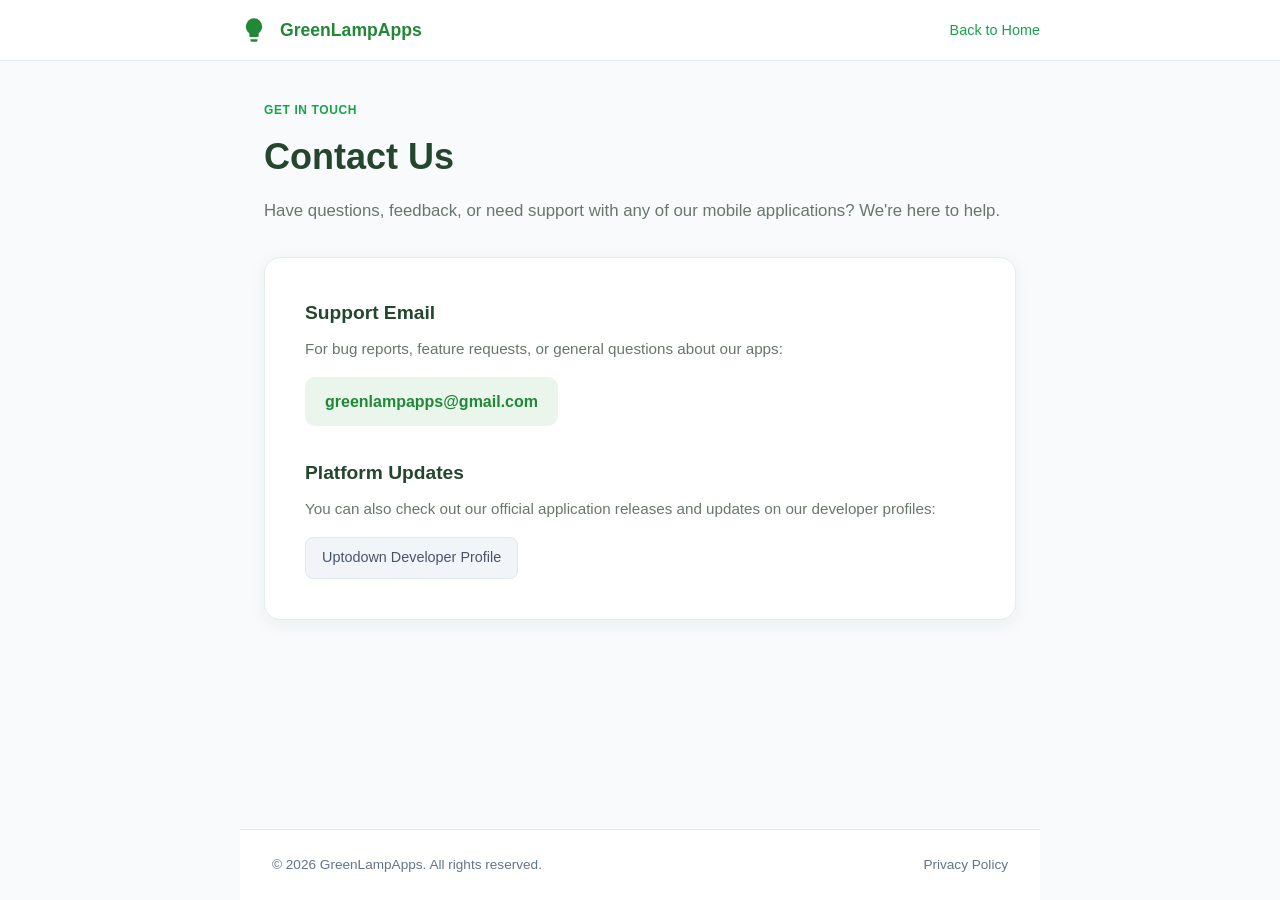
<file: contact.html>
<!DOCTYPE html>
<html lang="en">

  <head>
    <meta charset="UTF-8">
    <meta name="viewport" content="width=device-width, initial-scale=1.0">
    <meta name="description" content="Get in touch with GreenLampApps for support, app feedback, or questions.">
    <title>Contact Us | GreenLampApps</title>
    <link href="css/contact.css" rel="stylesheet">
  </head>

  <body>

    <!-- Header -->
    <header class="header">
      <nav class="navbar">
        <div class="brand">
          <img src="images/ic_lightbulb.svg" class="brandIcon" alt="">
          <a href="index.html" class="logo">GreenLampApps</a>
        </div>
        <a href="index.html" class="back-link">Back to Home</a>
      </nav>
    </header>

    <!-- Main Content -->
    <main class="contact-container">
      <section class="contact-hero">
        <p class="eyebrow">GET IN TOUCH</p>
        <h1>Contact Us</h1>
        <p class="intro">
          Have questions, feedback, or need support with any of our mobile applications? We're here to help.
        </p>
      </section>

      <!-- Contact Info Card -->
      <article class="contact-card">
        <div class="contact-method">
          <h2>Support Email</h2>
          <p>For bug reports, feature requests, or general questions about our apps:</p>
          <a href="mailto:greenlampapps@gmail.com" class="contact-btn">greenlampapps@gmail.com</a>
        </div>

        <div class="contact-method">
          <h2>Platform Updates</h2>
          <p>You can also check out our official application releases and updates on our developer profiles:</p>
          <div class="social-links">
            <span class="social-badge">Uptodown Developer Profile</span>
          </div>
        </div>
      </article>
    </main>

    <!-- Footer -->
    <footer class="footer">
      <p>&copy; 2026 GreenLampApps. All rights reserved.</p>
      <a href="privacy.html">Privacy Policy</a>
    </footer>

  </body>

</html>
</file>
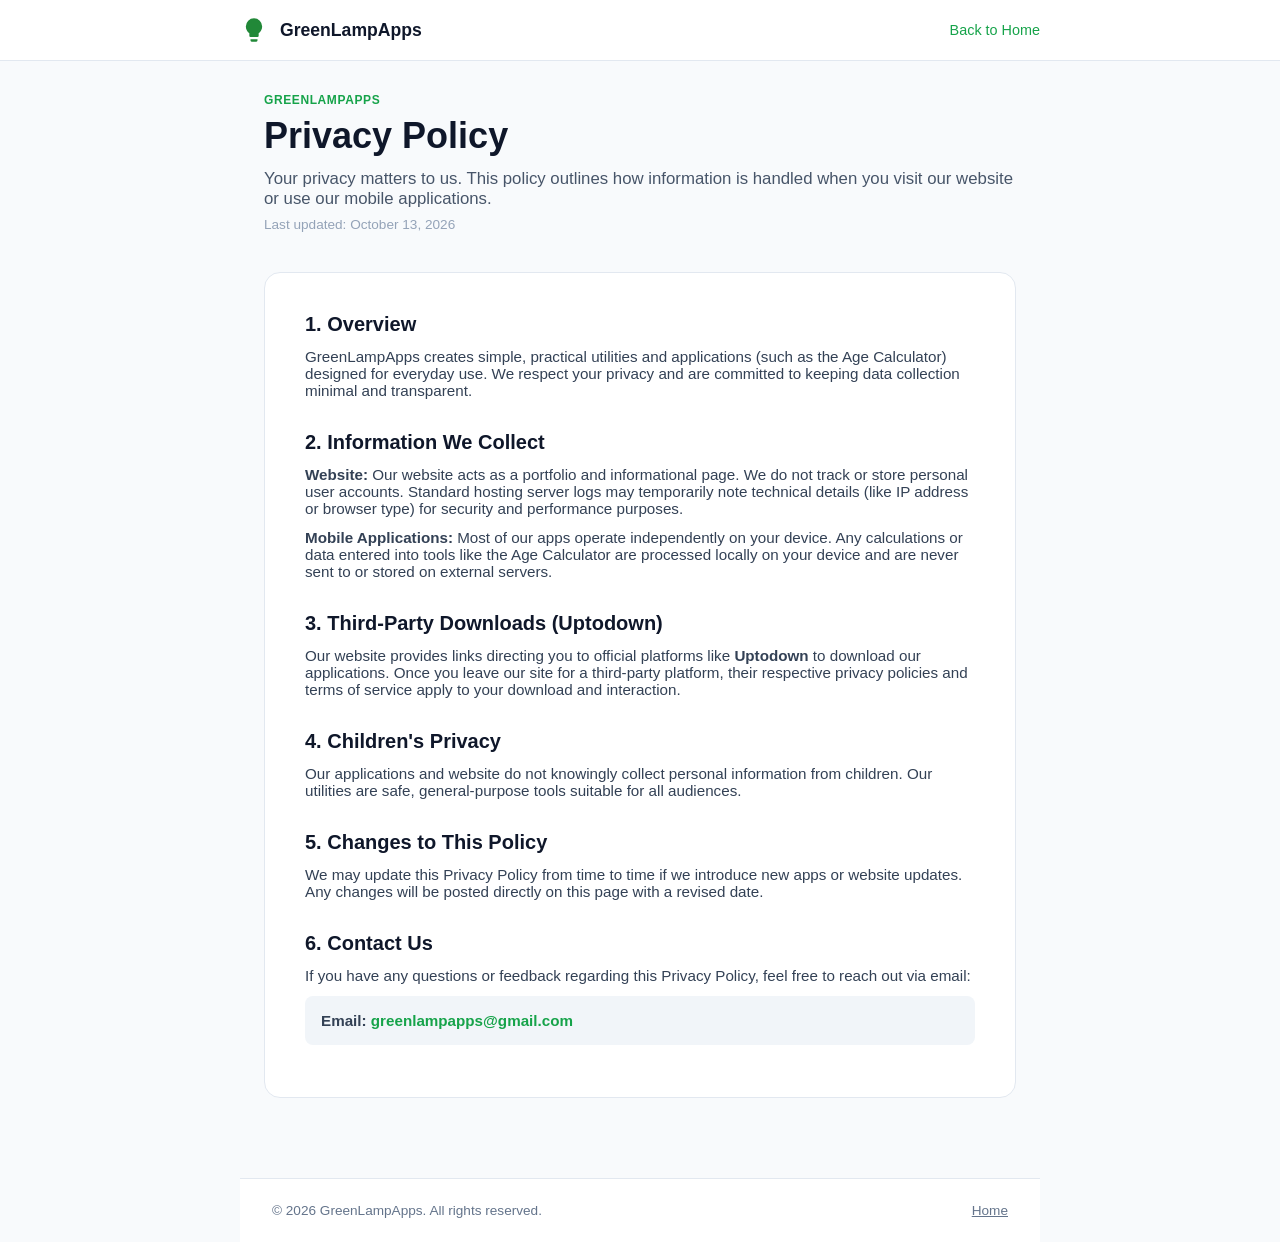
<file: privacy.html>
<!DOCTYPE html>
<html lang="en">
  <head>
    <meta charset="UTF-8">
    <meta name="viewport" content="width=device-width, initial-scale=1.0">
    <meta name="description" content="Read the GreenLampApps Privacy Policy to understand how our website and mobile applications handle information.">
    <title>Privacy Policy | GreenLampApps</title>
    <link href="css/privacy.css" rel="stylesheet">
  </head>

  <body>

    <!-- Header -->
    <header class="header">
      <nav class="navbar">
        <div class="brand">
          <img src="images/ic_lightbulb.svg" class="brandIcon" alt="">
          <a href="index.html" class="logo">GreenLampApps</a>
        </div>
        <a href="index.html" class="back-link">Back to Home</a>
      </nav>
    </header>

    <!-- Main Content -->
    <main class="privacy-container">
      <section class="privacy-hero">
        <p class="eyebrow">GREENLAMPAPPS</p>
        <h1>Privacy Policy</h1>
        <p class="intro">
          Your privacy matters to us. This policy outlines how information is handled when you visit our website or use our mobile applications.
        </p>
        <p class="updated">Last updated: October 13, 2026</p>
      </section>

      <!-- Content -->
      <article class="privacy-content">
        <section class="policy-section">
          <h2>1. Overview</h2>
          <p>
            GreenLampApps creates simple, practical utilities and applications (such as the Age Calculator) designed for everyday use. We respect your privacy and are committed to keeping data collection minimal and transparent.
          </p>
        </section>

        <section class="policy-section">
          <h2>2. Information We Collect</h2>
          <p><strong>Website:</strong> Our website acts as a portfolio and informational page. We do not track or store personal user accounts. Standard hosting server logs may temporarily note technical details (like IP address or browser type) for security and performance purposes.</p>
          <p><strong>Mobile Applications:</strong> Most of our apps operate independently on your device. Any calculations or data entered into tools like the Age Calculator are processed locally on your device and are never sent to or stored on external servers.</p>
        </section>

        <section class="policy-section">
          <h2>3. Third-Party Downloads (Uptodown)</h2>
          <p>
            Our website provides links directing you to official platforms like <strong>Uptodown</strong> to download our applications. Once you leave our site for a third-party platform, their respective privacy policies and terms of service apply to your download and interaction.
          </p>
        </section>

        <section class="policy-section">
          <h2>4. Children's Privacy</h2>
          <p>
            Our applications and website do not knowingly collect personal information from children. Our utilities are safe, general-purpose tools suitable for all audiences.
          </p>
        </section>

        <section class="policy-section">
          <h2>5. Changes to This Policy</h2>
          <p>
            We may update this Privacy Policy from time to time if we introduce new apps or website updates. Any changes will be posted directly on this page with a revised date.
          </p>
        </section>

        <section class="policy-section contact-section">
          <h2>6. Contact Us</h2>
          <p>
            If you have any questions or feedback regarding this Privacy Policy, feel free to reach out via email:
          </p>
          <p class="contact-details">
            <strong>Email:</strong> <a href="mailto:greenlampapps@gmail.com">greenlampapps@gmail.com</a>
          </p>
        </section>
      </article>
    </main>

    <!-- Footer -->
    <footer class="footer">
      <p>&copy; 2026 GreenLampApps. All rights reserved.</p>
      <a href="index.html">Home</a>
    </footer>

  </body>
</html>
</file>
<file: css/contact.css>
/* Reset & Base Styles */
* {
  margin: 0;
  padding: 0;
  box-sizing: border-box;
  font-family: -apple-system, BlinkMacSystemFont, "Segoe UI", Roboto, Helvetica, Arial, sans-serif;
}

body {
  background-color: #f8fafc;
  color: #1e293b;
  line-height: 1.6;
  display: flex;
  flex-direction: column;
  min-height: 100vh;
}

/* Header Navbar Styling */
.header {
  background: #ffffff;
  border-bottom: 1px solid #e2e8f0;
  padding: 1rem 2rem;
  position: sticky;
  top: 0;
  z-index: 10;
}

.navbar {
  max-width: 800px;
  margin: 0 auto;
  display: flex;
  justify-content: space-between;
  align-items: center;
}

.brand {
  display: flex;
  align-items: center;
  gap: 0.75rem;
}

.brandIcon {
  width: 28px;
  height: 28px;
}

.logo {
  font-weight: 700;
  font-size: 1.1rem;
  color: #218838;
  text-decoration: none;
}

.back-link {
  font-size: 0.9rem;
  color: #16a34a;
  text-decoration: none;
  font-weight: 500;
}

.back-link:hover {
  text-decoration: underline;
}

/* Main Content Layout */
.contact-container {
  max-width: 800px;
  margin: 2.5rem auto;
  padding: 0 1.5rem;
  flex: 1;
  width: 100%;
}

.contact-hero {
  margin-bottom: 2rem;
}

.eyebrow {
  font-size: 0.75rem;
  font-weight: 700;
  letter-spacing: 0.05em;
  color: #16a34a;
  margin-bottom: 0.5rem;
}

.contact-hero h1 {
  font-size: 2.25rem;
  font-weight: 800;
  color: #24452e;
  margin-bottom: 0.75rem;
}

.intro {
  font-size: 1.05rem;
  color: #68776b;
}

/* Contact Card Container */
.contact-card {
  background: #ffffff;
  padding: 2.5rem;
  border-radius: 16px;
  border: 1px solid #e4eee6;
  box-shadow: 0 4px 18px rgba(32, 90, 48, 0.06);
  display: flex;
  flex-direction: column;
  gap: 2rem;
}

.contact-method h2 {
  font-size: 1.2rem;
  font-weight: 600;
  color: #24452e;
  margin-bottom: 0.5rem;
}

.contact-method p {
  font-size: 0.95rem;
  color: #68776b;
  margin-bottom: 1rem;
}

.contact-btn {
  display: inline-block;
  background-color: #eaf6ec;
  color: #218838;
  padding: 0.75rem 1.25rem;
  border-radius: 10px;
  font-weight: 600;
  text-decoration: none;
  transition: background-color 0.2s ease;
}

.contact-btn:hover {
  background-color: #d4ebd8;
}

.social-badge {
  display: inline-block;
  background-color: #f1f5f9;
  color: #475569;
  padding: 0.5rem 1rem;
  border-radius: 8px;
  font-size: 0.9rem;
  font-weight: 500;
  border: 1px solid #e2e8f0;
}

/* Footer Styling */
.footer {
  background: #ffffff;
  border-top: 1px solid #e2e8f0;
  padding: 1.5rem 2rem;
  text-align: center;
  font-size: 0.85rem;
  color: #64748b;
  display: flex;
  justify-content: space-between;
  align-items: center;
  max-width: 800px;
  margin: 3rem auto 0 auto;
  width: 100%;
}

.footer a {
  color: #64748b;
  text-decoration: none;
}

.footer a:hover {
  color: #16a34a;
}

/* Mobile Responsiveness */
@media (max-width: 600px) {
  .contact-card {
    padding: 1.5rem;
  }
  .footer {
    flex-direction: column;
    gap: 0.5rem;
  }
}
</file>
<file: css/privacy.css>
/* Reset & Base Styles */
* {
  margin: 0;
  padding: 0;
  box-sizing: border-box;
  font-family: -apple-system, BlinkMacSystemFont, "Segoe UI", Roboto, Helvetica, Arial, sans-serif;
}

body {
  background-color: #f8fafc;
  color: #1e293b;
  line-align: 1.6;
  display: flex;
  flex-direction: column;
  min-height: 100vh;
}

/* Header Navbar Styling */
.header {
  background: #ffffff;
  border-bottom: 1px solid #e2e8f0;
  padding: 1rem 2rem;
  position: sticky;
  top: 0;
  z-index: 10;
}

.navbar {
  max-width:800px;
  margin:0 auto;
  display: flex;
  justify-content: space-between;
  align-items: center;
}

.brand {
  display: flex;
  align-items: center;
  gap: 0.75rem;
}

.brandIcon {
  width: 28px;
  height: 28px;
}

.logo {
  font-weight: 700;
  font-size: 1.1rem;
  color: #0f172a;
  text-decoration: none;
}

.back-link {
  font-size: 0.9rem;
  color: #16a34a;
  text-decoration: none;
  font-weight: 500;
}

.back-link:hover {
  text-decoration: underline;
}

/* Main Content Layout */
.privacy-container {
  max-width: 800px;
  margin: 2rem auto;
  padding: 0 1.5rem;
  flex: 1;
}

.privacy-hero {
  margin-bottom: 2.5rem;
}

.eyebrow {
  font-size: 0.75rem;
  font-weight: 700;
  letter-spacing: 0.05em;
  color: #16a34a;
  margin-bottom: 0.5rem;
}

.privacy-hero h1 {
  font-size: 2.25rem;
  font-weight: 800;
  color: #0f172a;
  margin-bottom: 0.75rem;
}

.intro {
  font-size: 1.05rem;
  color: #475569;
  margin-bottom: 0.5rem;
}

.updated {
  font-size: 0.85rem;
  color: #94a3b8;
}

/* Article & Sections */
.privacy-content {
  background: #ffffff;
  padding: 2.5rem;
  border-radius: 16px;
  border: 1px solid #e2e8f0;
  box-brd: 0 4px 6px -1px rgba(0, 0, 0, 0.02);
}

.policy-section {
  margin-bottom: 2rem;
}

.policy-section:last-child {
  margin-bottom: 0;
}

.policy-section h2 {
  font-size: 1.25rem;
  font-weight: 700;
  color: #0f172a;
  margin-bottom: 0.75rem;
}

.policy-section p {
  font-size: 0.95rem;
  color: #334155;
  margin-bottom: 0.75rem;
}

.contact-details {
  background: #f1f5f9;
  padding: 1rem;
  border-radius: 8px;
  margin-top: 0.5rem;
}

.contact-details a {
  color: #16a34a;
  text-decoration: none;
  font-weight: 600;
}

.contact-details a:hover {
  text-decoration: underline;
}

/* Footer Styling */
.footer {
  background: #ffffff;
  border-top: 1px solid #e2e8f0;
  padding: 1.5rem 2rem;
  text-align: center;
  font-size: 0.85rem;
  color: #64748b;
  display: flex;
  justify-content: space-between;
  align-items: center;
  max-width: 800px;
  margin: 3rem auto 0 auto;
  width: 100%;
}

.footer a {
  color: #64748b;
  text-text-decoration: none;
}

.footer a:hover {
  color: #16a34a;
}

/* Responsive design for smaller phones */
@media (max-width: 600px) {
  .privacy-content {
    padding: 1.25rem;
  }
  .footer {
    flex-direction: column;
    gap: 0.5rem;
  }
}
</file>
